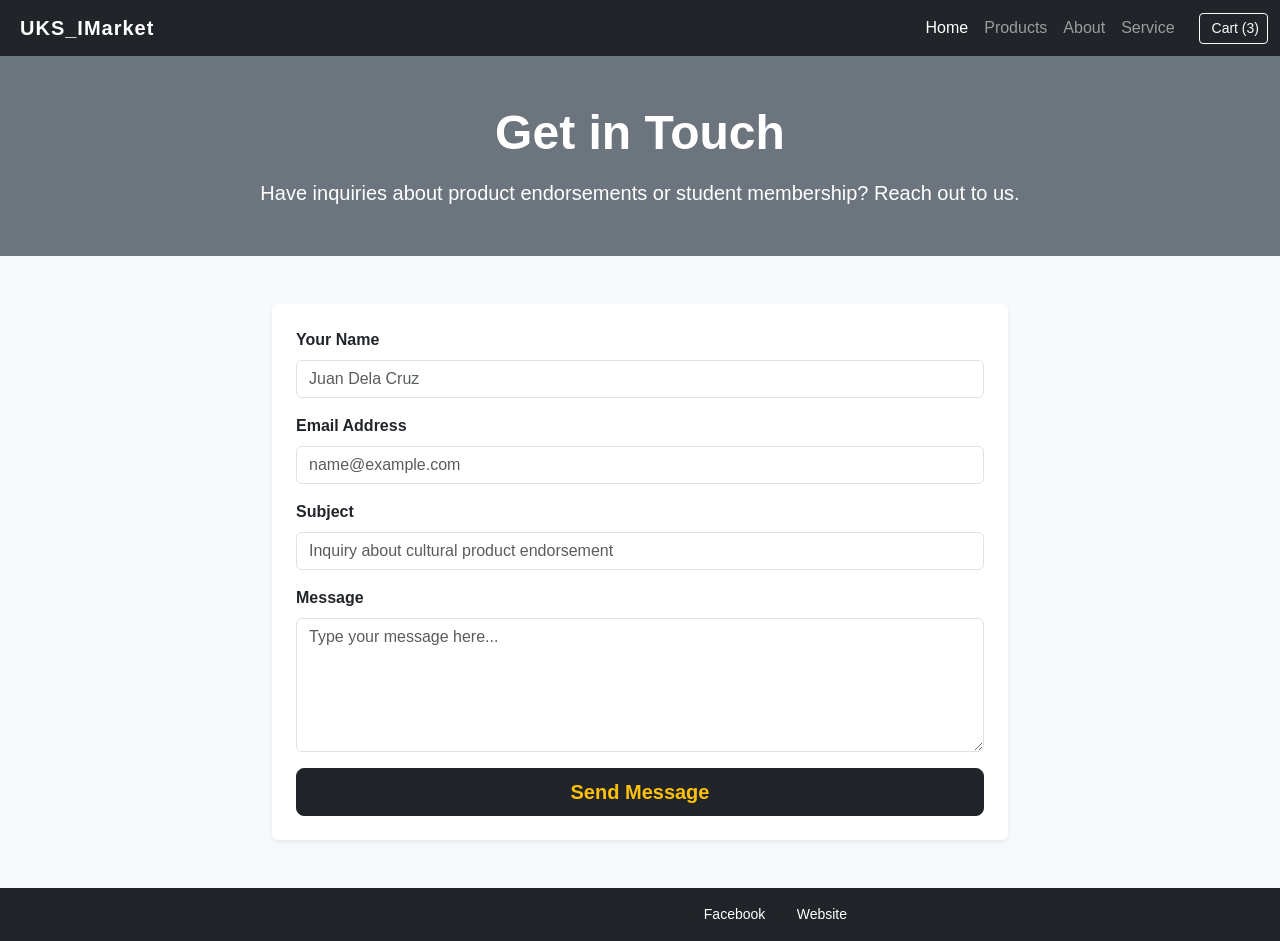
<file: Contact.html>
<!DOCTYPE html>
<html lang="en">
<head>
    <meta charset="UTF-8">
    <meta name="viewport" content="width=device-width, initial-scale=1.0">
    <title>UKS_IMarket - Contact Us</title>
    <link href="https://cdn.jsdelivr.net/npm/bootstrap@5.3.0/dist/css/bootstrap.min.css" rel="stylesheet">
    <link rel="stylesheet" href="CSS/style.css">
</head>
<body>
   <nav class="navbar navbar-expand-lg navbar-dark bg-dark sticky-top">
        <div class="container-fluid">
            <a class="navbar-brand fw-bold" href="Index.html"><i class="fa-solid fa-store me-2"></i>UKS_IMarket</a>
        <button class="navbar-toggler" type="button" data-bs-toggle="collapse" data-bs-target="#navbarSupportedContent" aria-controls="navbarSupportedContent" aria-expanded="false" aria-label="Toggle navigation">
            <span class="navbar-toggler-icon"></span>
        </button>
        <div class="collapse navbar-collapse justify-content-end" id="navbarNav">
                <ul class="navbar-nav align-items-center">
                <li class="nav-item">
                    <a class="nav-link active" aria-current="page" href="Index.html">Home</a>
                </li>
                <li class="nav-item">
                    <a class="nav-link" href="Products.html">Products</a>
                </li>
                <li class="nav-item">
                    <a class="nav-link" href="About.html">About</a>
                </li>
                <li class="nav-item">
                    <a class="nav-link" href="Service.html">Service</a>
                </li>
                <li class="nav-item ms-lg-3">
                    <a href="Cart.html" class="btn btn-outline-light btn-sm"><i class="fa-solid fa-cart-shopping me-1"></i> Cart (<span id="cartCount">3</span>)</a>
                </li>
            </ul>
        </div>
        </div>
    </nav>

    <header class="bg-secondary text-white text-center py-5">
        <div class="container">
            <h1 class="display-5 fw-bold mb-3">Get in Touch</h1>
            <p class="lead mb-0">Have inquiries about product endorsements or student membership? Reach out to us.</p>
        </div>
    </header>

    <main class="container my-5">
        <div class="row justify-content-center">
            <div class="col-lg-8">
                <div class="card shadow-sm border-0 p-4">
                    <form>
                        <div class="mb-3">
                            <label class="form-label fw-bold">Your Name</label>
                            <input type="text" class="form-control" placeholder="Juan Dela Cruz" required>
                        </div>
                        <div class="mb-3">
                            <label class="form-label fw-bold">Email Address</label>
                            <input type="email" class="form-control" placeholder="name@example.com" required>
                        </div>
                        <div class="mb-3">
                            <label class="form-label fw-bold">Subject</label>
                            <input type="text" class="form-control" placeholder="Inquiry about cultural product endorsement" required>
                        </div>
                        <div class="mb-3">
                            <label class="form-label fw-bold">Message</label>
                            <textarea class="form-control" rows="5" placeholder="Type your message here..." required></textarea>
                        </div>
                        <button type="submit" class="btn btn-dark btn-lg w-100 fw-bold text-warning">Send Message</button>
                    </form>
                </div>
            </div>
        </div>
    </main>

    <footer class="bg-dark text-white text-center py-3 mt-5">
    <div class="container text-muted small">
        &copy; 2026 UKS_IMarket. All rights reserved. | 
        <a href="https://www.facebook.com/share/18uWyRtwW1/" target="_blank" class="text-white text-decoration-none me-2"><i class="fa-brands fa-facebook me-1"></i>Facebook</a> | 
        <a href="Index.html" class="text-white text-decoration-none ms-2"><i class="fa-solid fa-globe me-1"></i>Website</a>
    </div>
    </footer>

    <script src="https://cdn.jsdelivr.net/npm/bootstrap@5.3.0/dist/js/bootstrap.bundle.min.js"></script>
</body>
</html>
</file>
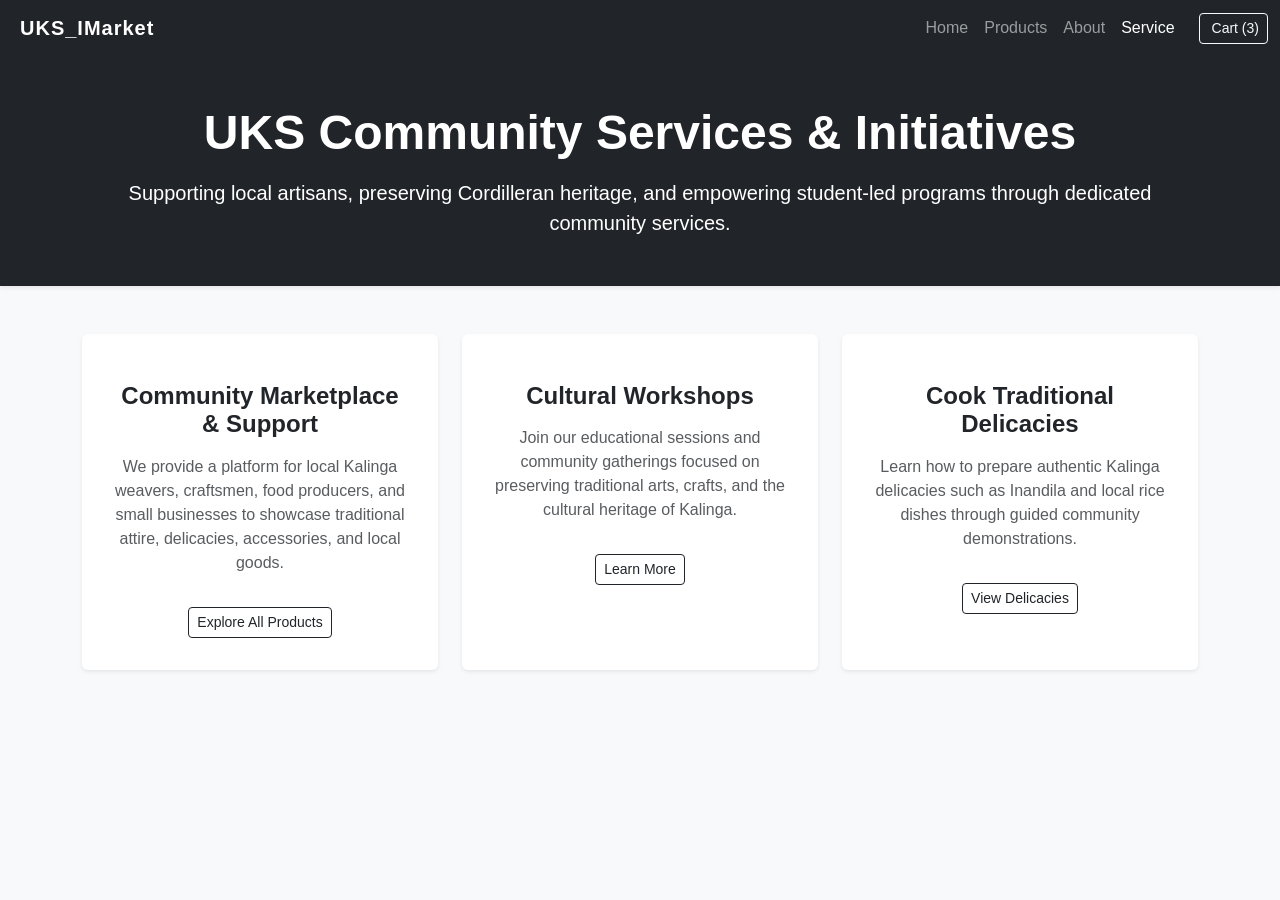
<file: Service.html>
<!DOCTYPE html>
<html lang="en">
<head>
    <meta charset="UTF-8">
    <meta name="viewport" content="width=device-width, initial-scale=1.0">
    <title>Services - UKS Indigenous Market</title>
    <link href="https://cdn.jsdelivr.net/npm/bootstrap@5.3.0/dist/css/bootstrap.min.css" rel="stylesheet">
    <link rel="stylesheet" href="CSS/style.css">
</head>
<body>
    <nav class="navbar navbar-expand-lg navbar-dark bg-dark sticky-top">
        <div class="container-fluid">
            <a class="navbar-brand fw-bold" href="Index.html"><i class="fa-solid fa-store me-2"></i>UKS_IMarket</a>
        <button class="navbar-toggler" type="button" data-bs-toggle="collapse" data-bs-target="#navbarSupportedContent" aria-controls="navbarSupportedContent" aria-expanded="false" aria-label="Toggle navigation">
            <span class="navbar-toggler-icon"></span>
        </button>
        <div class="collapse navbar-collapse justify-content-end" id="navbarNav">
                <ul class="navbar-nav align-items-center">
                <li class="nav-item">
                    <a class="nav-link" href="Index.html">Home</a>
                </li>
                <li class="nav-item">
                    <a class="nav-link" href="Products.html">Products</a>
                </li>
                <li class="nav-item">
                    <a class="nav-link" href="About.html">About</a>
                </li>
                <li class="nav-item">
                    <a class="nav-link active" aria-current="page" href="Service.html">Service</a>
                </li>
                <li class="nav-item ms-lg-3">
                    <a href="Cart.html" class="btn btn-outline-light btn-sm"><i class="fa-solid fa-cart-shopping me-1"></i> Cart (<span id="cartCount">3</span>)</a>
                </li>
            </ul>
        </div>
        </div>
    </nav>

    <header class="bg-dark text-white text-center py-5 shadow-sm">
        <div class="container">
            <h1 class="display-5 fw-bold mb-3">UKS Community Services & Initiatives</h1>
            <p class="lead mb-0">Supporting local artisans, preserving Cordilleran heritage, and empowering student-led programs through dedicated community services.</p>
        </div>
    </header>

    <main class="container my-5">
        <div class="row g-4">
            <div class="col-md-4">
                <div class="card h-100 shadow-sm border-0 p-3 text-center">
                    <div class="card-body">
                        <div class="fs-1 text-warning mb-3"><i class="fa-solid fa-store"></i></div>
                        <h4 class="fw-bold mb-3">Community Marketplace & Support</h4>
                        <p class="text-muted">We provide a platform for local Kalinga weavers, craftsmen, food producers, and small businesses to showcase traditional attire, delicacies, accessories, and local goods.</p>
                        <a href="Products.html" class="btn btn-outline-dark btn-sm mt-3">Explore All Products</a>
                    </div>
                </div>
            </div>
            <div class="col-md-4">
                <div class="card h-100 shadow-sm border-0 p-3 text-center">
                    <div class="card-body">
                        <div class="fs-1 text-warning mb-3"><i class="fa-solid fa-users-rectangle"></i></div>
                        <h4 class="fw-bold mb-3">Cultural Workshops</h4>
                        <p class="text-muted">Join our educational sessions and community gatherings focused on preserving traditional arts, crafts, and the cultural heritage of Kalinga.</p>
                        <a href="About.html" class="btn btn-outline-dark btn-sm mt-3">Learn More</a>
                    </div>
                </div>
            </div>
            <div class="col-md-4">
                <div class="card h-100 shadow-sm border-0 p-3 text-center">
                    <div class="card-body">
                        <div class="fs-1 text-warning mb-3"><i class="fa-solid fa-utensils"></i></div>
                        <h4 class="fw-bold mb-3">Cook Traditional Delicacies</h4>
                        <p class="text-muted">Learn how to prepare authentic Kalinga delicacies such as Inandila and local rice dishes through guided community demonstrations.</p>
                        <a href="Products.html" class="btn btn-outline-dark btn-sm mt-3">View Delicacies</a>
                    </div>
                </div>
            </div>
        </div>
    </main>

    <script src="https://cdn.jsdelivr.net/npm/bootstrap@5.3.0/dist/js/bootstrap.bundle.min.js"></script>
</body>
</html>
</file>
<file: CSS/style.css>
body {
    font-family: 'Segoe UI', Tahoma, Geneva, Verdana, sans-serif;
    background-color: #f8f9fa;
    color: #333;
}

.hero-slide-1 {
    background: url('../Images/Slide1.jpg') no-repeat center center;
    background-size: cover;
    min-height: 450px;
}

.hero-slide-2 {
    background: url('../Images/slide2.jpg') no-repeat center center;
    background-size: cover;
    min-height: 450px;
}

.hero-overlay {
    background: rgba(0, 0, 0, 0.6);
    min-height: 450px;
}

.product-card {
    transition: transform 0.3s ease, box-shadow 0.3s ease;
}

.product-card:hover {
    transform: translateY(-5px);
    box-shadow: 0 10px 20px rgba(0, 0, 0, 0.15) !important;
}

.navbar-brand {
    letter-spacing: 1px;
}
</file>
